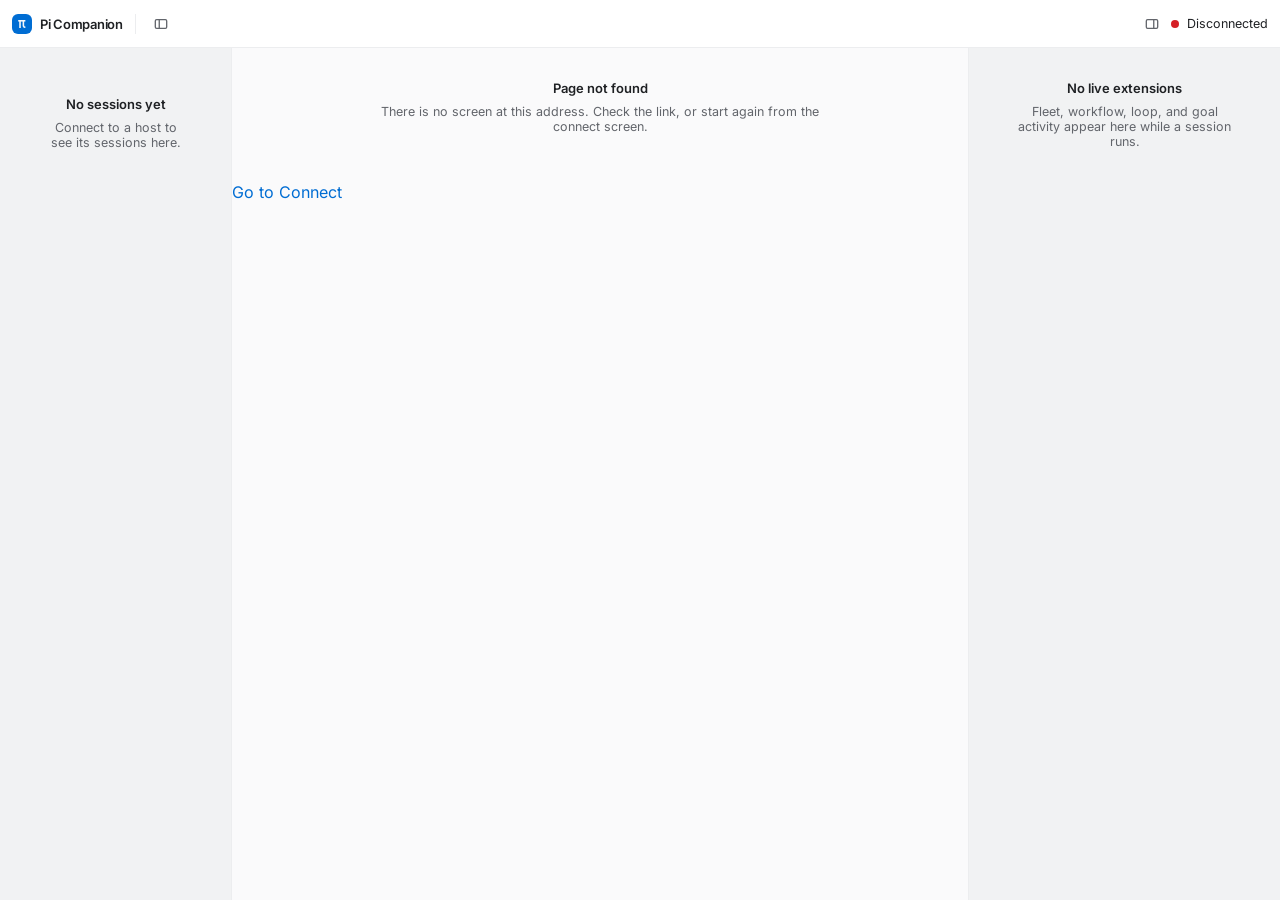
<file: index.html>
<!doctype html>
<html lang="en">
  <head>
    <meta charset="UTF-8" />
    <meta name="viewport" content="width=device-width, initial-scale=1.0" />
    <title>Pi Companion</title>
    <script type="module" crossorigin src="/assets/index-s0FE5UUw.js"></script>
    <link rel="modulepreload" crossorigin href="/assets/rolldown-runtime-Dd_uD5pT.js">
    <link rel="modulepreload" crossorigin href="/assets/Toggle-Chc131WR.js">
    <link rel="modulepreload" crossorigin href="/assets/useRouter-C9uLYux1.js">
    <link rel="modulepreload" crossorigin href="/assets/link-k5VGV_jb.js">
    <link rel="modulepreload" crossorigin href="/assets/useNavigate-BYvP6KyE.js">
    <link rel="modulepreload" crossorigin href="/assets/primitives-BQGjapNH.js">
    <link rel="modulepreload" crossorigin href="/assets/preload-helper-_C1qNjTh.js">
    <link rel="modulepreload" crossorigin href="/assets/daemon-client-context-CRbpT9mr.js">
    <link rel="stylesheet" crossorigin href="/assets/Toggle-DBsfUzKb.css">
    <link rel="stylesheet" crossorigin href="/assets/index-C6WzU5ML.css">
  </head>
  <body>
    <div id="root"></div>
  </body>
</html>
</file>
<file: assets/Toggle-DBsfUzKb.css>
.pc-button:active:not(:disabled),.pc-icon-button:active:not(:disabled),.pc-chip--removable:active,.pc-toggle:active:not(:disabled),.pc-popover__trigger:active,.pc-banner__action:active{transform:scale(.96)}.pc-button{justify-content:center;align-items:center;gap:var(--spacing-2);height:1.75rem;padding:0 var(--spacing-3);border-radius:var(--radius-control);box-shadow:var(--shadow-btn);font-family:var(--font-family-sans);font-size:var(--font-size-base);font-weight:var(--font-weight-medium);line-height:var(--line-height-normal);cursor:pointer;transition:background-color var(--motion-duration-fast) var(--motion-easing-standard), box-shadow var(--motion-duration-fast) var(--motion-easing-standard), color var(--motion-duration-fast) var(--motion-easing-standard), transform var(--motion-duration-fast) var(--motion-easing-standard);border:none;display:inline-flex}.pc-button:focus-visible,.pc-icon-button:focus-visible,.pc-link:focus-visible,.pc-chip--removable:focus-visible,.pc-toggle:focus-visible,.pc-field__input:focus-visible,.pc-field__select:focus-visible,.pc-field__textarea:focus-visible,.pc-record-list__row-link:focus-visible,.pc-popover__trigger:focus-visible,.pc-toast:focus-visible{outline:2px solid var(--color-accent);outline-offset:2px}.pc-button--primary{background-color:var(--color-accent);color:var(--color-accent-contrast)}.pc-button--primary:hover:not(:disabled){background-color:var(--color-accent-ink)}.pc-button--secondary{background-color:var(--color-surface);color:var(--color-ink)}.pc-button--secondary:hover:not(:disabled){background-color:var(--color-hover)}.pc-button--danger{background-color:var(--status-danger-background);color:var(--status-danger-foreground);box-shadow:0 0 0 1px var(--status-danger-border)}.pc-button--danger:hover:not(:disabled){background-color:var(--status-danger-background);box-shadow:0 0 0 1px var(--status-danger-foreground)}.pc-button:disabled{cursor:not-allowed;opacity:.6}.pc-icon-button{border-radius:var(--radius-control);width:1.75rem;height:1.75rem;color:var(--color-ink-2);cursor:pointer;transition:background-color var(--motion-duration-fast) var(--motion-easing-standard), color var(--motion-duration-fast) var(--motion-easing-standard), transform var(--motion-duration-fast) var(--motion-easing-standard);background:0 0;border:none;justify-content:center;align-items:center;display:inline-flex}.pc-icon-button:hover:not(:disabled){background-color:var(--color-hover);color:var(--color-ink)}.pc-icon-button:disabled{cursor:not-allowed;opacity:.5}.pc-icon-button__glyph{width:.875rem;height:.875rem}.pc-link{color:var(--color-accent);font-family:var(--font-family-sans);transition:background-size var(--motion-duration-base) var(--motion-easing-link);background-image:linear-gradient(currentColor,currentColor);background-position:0 100%;background-repeat:no-repeat;background-size:0% 1px;text-decoration:none}.pc-link:hover,.pc-link:focus-visible{color:var(--color-accent-ink);background-size:100% 1px}.pc-field{gap:var(--spacing-1);flex-direction:column;max-width:28rem;display:flex}.pc-field__label{font-size:var(--font-size-sm);font-weight:var(--font-weight-medium);color:var(--color-ink)}.pc-field__required{color:var(--status-danger-foreground)}.pc-field__input,.pc-field__select,.pc-field__textarea{font-family:var(--font-family-sans);font-size:var(--font-size-base);color:var(--color-ink);background-color:var(--color-field);border-radius:var(--radius-control);box-shadow:var(--shadow-hairline), var(--shadow-inset-field);padding:var(--spacing-2) var(--spacing-3);transition:box-shadow var(--motion-duration-fast) var(--motion-easing-standard);border:none}.pc-field__textarea{resize:vertical;min-height:6rem}.pc-field__input:focus-visible,.pc-field__select:focus-visible,.pc-field__textarea:focus-visible{box-shadow:0 0 0 1px var(--color-accent), var(--shadow-inset-field)}.pc-field--error .pc-field__input,.pc-field--error .pc-field__select,.pc-field--error .pc-field__textarea{box-shadow:0 0 0 1px var(--status-danger-border), var(--shadow-inset-field)}.pc-field__error{align-items:center;gap:var(--spacing-1);font-size:var(--font-size-xs);color:var(--status-danger-foreground);display:flex}.pc-toggle-row{align-items:center;gap:var(--spacing-3);display:flex}.pc-toggle{border-radius:var(--radius-full);background-color:var(--color-field);width:2.25rem;height:1.375rem;box-shadow:var(--shadow-hairline);cursor:pointer;transition:background-color var(--motion-duration-fast) var(--motion-easing-standard), transform var(--motion-duration-fast) var(--motion-easing-standard);border:none;flex:none;position:relative}.pc-toggle[aria-checked=true]{background-color:var(--color-accent-tint);box-shadow:0 0 0 1px var(--color-accent)}.pc-toggle:disabled{cursor:not-allowed;opacity:.5}.pc-toggle__knob{border-radius:var(--radius-full);background-color:var(--color-surface);width:1.125rem;height:1.125rem;box-shadow:var(--shadow-btn);transition:transform var(--motion-duration-fast) var(--motion-easing-standard);position:absolute;top:.125rem;left:.125rem}.pc-toggle[aria-checked=true] .pc-toggle__knob{transform:translate(.875rem)}.pc-toggle-row__label{font-size:var(--font-size-base);color:var(--color-ink)}.pc-card{background-color:var(--color-surface);border-radius:var(--radius-card);box-shadow:var(--shadow-card);padding:var(--spacing-4)}.pc-section{gap:var(--spacing-2);flex-direction:column;display:flex}.pc-section__title{font-size:var(--font-size-lg);font-weight:var(--font-weight-semibold);color:var(--color-ink);padding-bottom:var(--spacing-2);border-bottom:1px dashed var(--color-line);margin:0}.pc-divider{border:none;border-top:1px dashed var(--color-line);margin:var(--spacing-3) 0}.pc-chip-group{gap:var(--spacing-2);flex-wrap:wrap;display:flex}.pc-chip{align-items:center;gap:var(--spacing-1);height:1.375rem;padding:0 var(--spacing-2);border-radius:var(--radius-chip);font-size:var(--font-size-xs);font-weight:var(--font-weight-medium);border:none;display:inline-flex}.pc-chip--success{color:var(--status-success-foreground);background-color:var(--status-success-background);box-shadow:0 0 0 1px var(--status-success-border)}.pc-chip--warning{color:var(--status-warning-foreground);background-color:var(--status-warning-background);box-shadow:0 0 0 1px var(--status-warning-border)}.pc-chip--danger{color:var(--status-danger-foreground);background-color:var(--status-danger-background);box-shadow:0 0 0 1px var(--status-danger-border)}.pc-chip--info{color:var(--status-info-foreground);background-color:var(--status-info-background);box-shadow:0 0 0 1px var(--status-info-border)}.pc-chip--neutral{color:var(--status-neutral-foreground);background-color:var(--status-neutral-background);box-shadow:0 0 0 1px var(--status-neutral-border)}.pc-chip--removable{cursor:pointer;font:inherit;transition:transform var(--motion-duration-fast) var(--motion-easing-standard)}.pc-chip__remove{margin-left:var(--spacing-1)}.pc-status{align-items:center;gap:var(--spacing-2);font-size:var(--font-size-base);color:var(--color-ink);display:inline-flex}.pc-status__dot{border-radius:var(--radius-full);flex:none;width:.5rem;height:.5rem}.pc-status--success .pc-status__dot{background-color:var(--status-success-icon)}.pc-status--warning .pc-status__dot{background-color:var(--status-warning-icon)}.pc-status--danger .pc-status__dot{background-color:var(--status-danger-icon)}.pc-status--info .pc-status__dot{background-color:var(--status-info-icon)}.pc-status--neutral .pc-status__dot{background-color:var(--status-neutral-icon)}.pc-status__label{color:var(--color-ink-2)}.pc-status__text{font-weight:var(--font-weight-medium)}.pc-progress{gap:var(--spacing-1);flex-direction:column;max-width:24rem;display:flex}.pc-progress__label-row{font-size:var(--font-size-xs);color:var(--color-ink-2);justify-content:space-between;display:flex}.pc-progress__label-row>span:last-child{font-family:var(--font-family-mono);font-variant-numeric:tabular-nums}.pc-progress__track{border-radius:var(--radius-full);background-color:var(--color-field);height:.375rem;overflow:hidden}.pc-progress__fill{background-color:var(--color-accent);border-radius:var(--radius-full);height:100%;transition:width var(--motion-duration-base) var(--motion-easing-standard)}.pc-progress--indeterminate .pc-progress__fill{width:40%;animation:pc-progress-indeterminate var(--motion-duration-slower) linear infinite}@keyframes pc-progress-indeterminate{0%{transform:translate(-100%)}to{transform:translate(250%)}}@media (prefers-reduced-motion:reduce){.pc-progress--indeterminate .pc-progress__fill{opacity:.6;width:100%;animation:none}}.pc-search-field{align-items:center;gap:var(--spacing-2);border-radius:var(--radius-control);box-shadow:var(--shadow-hairline);padding:0 var(--spacing-3);background-color:var(--color-field);max-width:24rem;height:1.75rem;transition:box-shadow var(--motion-duration-fast) var(--motion-easing-standard);display:flex}.pc-search-field__input{font-size:var(--font-size-base);color:var(--color-ink);font-family:var(--font-family-sans);background:0 0;border:none;outline:none;flex:1}.pc-search-field:focus-within{box-shadow:0 0 0 1px var(--color-accent)}.pc-record-list{border-radius:var(--radius-card);box-shadow:var(--shadow-hairline);flex-direction:column;display:flex;overflow:hidden}.pc-record-list__row{gap:var(--spacing-3);padding:var(--spacing-3) var(--spacing-4);border-bottom:1px dashed var(--color-line);align-items:center;display:grid}.pc-record-list__row:last-child{border-bottom:none}.pc-record-list__row--header{background-color:var(--color-inset);font-size:var(--font-size-xs);font-weight:var(--font-weight-semibold);color:var(--color-ink-2);text-transform:uppercase;letter-spacing:var(--letter-spacing-wide);border-bottom:1px solid var(--color-line-strong)}.pc-record-list__cell{font-size:var(--font-size-base);color:var(--color-ink);text-overflow:ellipsis;white-space:nowrap;min-width:0;overflow:hidden}.pc-code-block{padding:var(--spacing-3);background-color:var(--code-code-background);color:var(--code-code-foreground);border-radius:var(--radius-control);box-shadow:var(--shadow-hairline);font-family:var(--font-family-mono);font-size:var(--font-size-sm);line-height:var(--line-height-relaxed);font-variant-numeric:tabular-nums;margin:0;overflow-x:auto}.pc-code-block__language{font-family:var(--font-family-sans);font-size:var(--font-size-xs);color:var(--color-ink-3);margin-bottom:var(--spacing-1);display:block}.pc-placeholder-state{text-align:center;align-items:center;gap:var(--spacing-2);padding:var(--spacing-8);color:var(--color-ink-2);flex-direction:column;display:flex}.pc-placeholder-state__title{font-size:var(--font-size-lg);font-weight:var(--font-weight-semibold);color:var(--color-ink);margin:0}.pc-placeholder-state__description{font-size:var(--font-size-base);max-width:28rem;margin:0}.pc-placeholder-state--error .pc-placeholder-state__title{color:var(--status-danger-foreground)}.pc-placeholder-state[role=status] .pc-placeholder-state__title{background-image:linear-gradient(90deg, var(--color-ink-3) 35%, var(--color-ink) 50%, var(--color-ink-3) 65%);color:#0000;animation:pc-shimmer calc(var(--motion-duration-slower) * 3.5) linear infinite;background-size:200% 100%;-webkit-background-clip:text;background-clip:text}@keyframes pc-shimmer{0%{background-position:200% 0}to{background-position:-200% 0}}@media (prefers-reduced-motion:reduce){.pc-placeholder-state[role=status] .pc-placeholder-state__title{-webkit-text-fill-color:currentColor;color:var(--color-ink);background:0 0;animation:none}}.pc-placeholder-state__spinner{border-radius:var(--radius-full);border:2px solid var(--color-line);border-top-color:var(--color-accent);width:1.5rem;height:1.5rem;animation:pc-spin var(--motion-duration-slower) linear infinite}@media (prefers-reduced-motion:reduce){.pc-placeholder-state__spinner{animation-duration:1.5s}}@keyframes pc-spin{to{transform:rotate(360deg)}}.pc-overlay-scrim{background-color:var(--color-overlay-scrim);z-index:40;display:flex;position:fixed;inset:0}.pc-overlay-scrim--dialog{padding:var(--spacing-4);justify-content:center;align-items:center}.pc-overlay-scrim--sheet{justify-content:center;align-items:flex-end}.pc-dialog,.pc-sheet{background-color:var(--color-canvas);box-shadow:var(--shadow-overlay);padding:var(--spacing-5);width:100%;max-width:28rem}.pc-dialog{border-radius:var(--radius-window)}.pc-sheet{border-radius:var(--radius-window) var(--radius-window) 0 0}.pc-dialog__title,.pc-sheet__title{font-size:var(--font-size-lg);font-weight:var(--font-weight-semibold);margin:0 0 var(--spacing-2);color:var(--color-ink)}.pc-dialog__description,.pc-sheet__description{font-size:var(--font-size-base);color:var(--color-ink-2);margin:0 0 var(--spacing-4);padding-bottom:var(--spacing-3);border-bottom:1px dashed var(--color-line)}.pc-dialog__actions{justify-content:flex-end;gap:var(--spacing-2);display:flex}.pc-popover{display:inline-block;position:relative}.pc-popover__trigger{border-radius:var(--radius-control);box-shadow:var(--shadow-hairline);background-color:var(--color-surface);color:var(--color-ink);height:1.75rem;padding:0 var(--spacing-3);font-size:var(--font-size-base);cursor:pointer;transition:transform var(--motion-duration-fast) var(--motion-easing-standard);border:none}.pc-popover__content{top:calc(100% + var(--spacing-2));z-index:30;background-color:var(--color-canvas);border-radius:var(--radius-card);min-width:14rem;box-shadow:var(--shadow-overlay);padding:var(--spacing-3);font-size:var(--font-size-base);color:var(--color-ink);position:absolute;left:0}.pc-toast-region{bottom:var(--spacing-4);right:var(--spacing-4);gap:var(--spacing-2);z-index:50;flex-direction:column;display:flex;position:fixed}.pc-toast{align-items:center;gap:var(--spacing-2);padding:var(--spacing-3) var(--spacing-4);border-radius:var(--radius-control);box-shadow:var(--shadow-overlay);font-size:var(--font-size-base);max-width:24rem;display:flex}.pc-toast--success{color:var(--status-success-foreground);background-color:var(--status-success-background)}.pc-toast--warning{color:var(--status-warning-foreground);background-color:var(--status-warning-background)}.pc-toast--danger{color:var(--status-danger-foreground);background-color:var(--status-danger-background)}.pc-toast--info{color:var(--status-info-foreground);background-color:var(--status-info-background)}.pc-toast--neutral{color:var(--status-neutral-foreground);background-color:var(--status-neutral-background)}.pc-toast__icon{flex:none}.pc-banner{justify-content:space-between;align-items:center;gap:var(--spacing-3);padding:var(--spacing-3) var(--spacing-4);border-radius:var(--radius-control);box-shadow:var(--shadow-hairline);font-size:var(--font-size-base);display:flex}.pc-banner--success{color:var(--status-success-foreground);background-color:var(--status-success-background)}.pc-banner--warning{color:var(--status-warning-foreground);background-color:var(--status-warning-background)}.pc-banner--danger{color:var(--status-danger-foreground);background-color:var(--status-danger-background)}.pc-banner--info{color:var(--status-info-foreground);background-color:var(--status-info-background)}.pc-banner--neutral{color:var(--status-neutral-foreground);background-color:var(--status-neutral-background)}.pc-banner__message{flex:1}.pc-banner__action{color:inherit;font:inherit;cursor:pointer;transition:transform var(--motion-duration-fast) var(--motion-easing-standard);background:0 0;border:none;flex:none;padding:0;text-decoration:underline}.pc-visually-hidden{clip:rect(0, 0, 0, 0);white-space:nowrap;border:0;width:1px;height:1px;margin:-1px;padding:0;position:absolute;overflow:hidden}
</file>
<file: assets/index-C6WzU5ML.css>
.context-meter__group{gap:var(--spacing-2);flex-direction:column;display:flex}.context-meter__group+.context-meter__group{margin-top:var(--spacing-3);padding-top:var(--spacing-3);border-top:1px dashed var(--color-line)}.context-meter__group-title{font-size:var(--font-size-sm);font-weight:var(--font-weight-medium);color:var(--color-ink-2);margin:0}.context-meter__readout{font-size:var(--font-size-xs);color:var(--color-ink-2);margin:0}.context-meter__value{font-family:var(--font-family-mono);font-variant-numeric:tabular-nums;color:var(--color-ink)}.pc-dangerous-action-confirm__target{color:var(--color-ink-3);font-size:var(--font-size-xs);margin:0}.pc-extension-element{position:relative}.pc-extension-diagnostic{gap:var(--spacing-2);padding:var(--spacing-2) 0;border-top:1px dashed var(--color-line);flex-direction:column;display:flex}.pc-extension-diagnostic:first-child{border-top:none}.pc-extension-diagnostic__source{color:var(--color-ink-3);font-family:var(--font-family-mono);font-size:var(--font-size-xs);margin:0}.pc-extension-element__rev{margin-top:var(--spacing-1);color:var(--color-ink-3);font-family:var(--font-family-mono);font-size:var(--font-size-xs);font-variant-numeric:tabular-nums;display:inline-block}.pc-pi-status{gap:var(--spacing-1);flex-direction:column;display:flex}.pc-pi-status__detail{color:var(--color-ink-3);font-size:var(--font-size-xs);margin:0}.pc-pi-widget{gap:var(--spacing-2);flex-direction:column;display:flex}.pc-pi-widget__title{color:var(--color-ink);font-size:var(--font-size-base);font-weight:var(--font-weight-semibold);margin:0}.pc-pi-widget__rows{gap:var(--spacing-2);flex-direction:column;margin:0;display:flex}.pc-pi-widget__row{justify-content:space-between;align-items:baseline;gap:var(--spacing-2);padding-top:var(--spacing-1);border-top:1px dashed var(--color-line);display:flex}.pc-pi-widget__row:first-child{border-top:none;padding-top:0}.pc-pi-widget__row-label{color:var(--color-ink-2);font-size:var(--font-size-sm);margin:0}.pc-pi-widget__row-value{align-items:center;gap:var(--spacing-1);color:var(--color-ink);font-size:var(--font-size-sm);text-align:right;margin:0;display:inline-flex}.pc-pi-widget__row-detail{color:var(--color-ink-3);font-size:var(--font-size-xs)}.pc-pi-widget__lines{gap:var(--spacing-1);padding-left:var(--spacing-4);color:var(--color-ink);font-size:var(--font-size-sm);flex-direction:column;margin:0;display:flex}.pc-pi-widget__text{color:var(--color-ink);font-size:var(--font-size-sm);margin:0}.pc-pi-widget__empty{color:var(--color-ink-3);font-size:var(--font-size-sm);margin:0}.pc-pi-elapsed{color:var(--color-ink-3);font-size:var(--font-size-xs);font-family:var(--font-family-mono);font-variant-numeric:tabular-nums;margin:0}.pc-pi-progress{gap:var(--spacing-1);flex-direction:column;display:flex}.pc-pi-progress__fraction{color:var(--color-ink-2);font-size:var(--font-size-xs);margin:0}.pc-pi-progress__fraction-value{font-family:var(--font-family-mono);font-variant-numeric:tabular-nums}.pc-pi-progress__detail{color:var(--color-ink-3);font-size:var(--font-size-xs);margin:0}.pc-pi-log{gap:var(--spacing-1);flex-direction:column;display:flex}.pc-pi-log__title{color:var(--color-ink);font-size:var(--font-size-base);font-weight:var(--font-weight-semibold);margin:0}.pc-pi-log__truncated{color:var(--color-ink-3);font-size:var(--font-size-xs);margin:0}.pc-pi-log__scroll{border-radius:var(--radius-control);max-height:240px;box-shadow:var(--shadow-hairline);overflow-y:auto}.pc-pi-log__scroll .pc-code-block{box-shadow:none;border-radius:0;margin:0}.pc-pi-log__lines{gap:var(--spacing-1);padding:var(--spacing-3);background-color:var(--color-inset);color:var(--color-ink);font-size:var(--font-size-sm);flex-direction:column;margin:0;list-style:none;display:flex}.pc-pi-log__empty{padding:var(--spacing-3);background-color:var(--color-inset);color:var(--color-ink-3);font-size:var(--font-size-sm);margin:0}.pc-pi-markdown{gap:var(--spacing-2);flex-direction:column;display:flex}.pc-pi-markdown__title{color:var(--color-ink);font-size:var(--font-size-base);font-weight:var(--font-weight-semibold);margin:0}.pc-pi-markdown__body{gap:var(--spacing-2);color:var(--color-ink);font-size:var(--font-size-sm);line-height:var(--line-height-relaxed);flex-direction:column;display:flex}.pc-pi-markdown__body>:first-child{margin-top:0}.pc-pi-markdown__heading{color:var(--color-ink);font-weight:var(--font-weight-semibold);margin:0}.pc-pi-markdown__paragraph{margin:0}.pc-pi-markdown__list{padding-left:var(--spacing-4);gap:var(--spacing-1);flex-direction:column;margin:0;display:flex}.pc-pi-markdown__blockquote{padding-left:var(--spacing-3);border-left:1px dashed var(--color-line-strong);color:var(--color-ink-2);gap:var(--spacing-2);flex-direction:column;margin:0;display:flex}.pc-pi-markdown__hr{border:none;border-top:1px dashed var(--color-line);margin:0}.pc-pi-markdown__code{padding:0 var(--spacing-1);border-radius:var(--radius-control);background-color:var(--code-code-background);color:var(--code-code-foreground);font-family:var(--font-family-mono);font-size:var(--font-size-xs)}.pc-pi-composer{gap:var(--spacing-2);flex-direction:column;display:flex}.pc-pi-composer__header{justify-content:space-between;align-items:center;gap:var(--spacing-2);display:flex}.pc-pi-composer__title{color:var(--color-ink);font-size:var(--font-size-base);font-weight:var(--font-weight-semibold);margin:0}.pc-pi-composer__proposed{padding:var(--spacing-2);border-radius:var(--radius-control);background-color:var(--color-inset);color:var(--color-ink);font-size:var(--font-size-sm);white-space:pre-wrap;margin:0}.pc-pi-composer__previous{color:var(--color-ink-3);font-size:var(--font-size-xs)}.pc-pi-composer__previous summary{cursor:pointer;color:var(--color-ink-2)}.pc-pi-composer__previous p{margin:var(--spacing-1) 0 0;white-space:pre-wrap}.pc-pi-roster{gap:var(--spacing-2);flex-direction:column;display:flex}.pc-pi-roster__title{color:var(--color-ink);font-size:var(--font-size-base);font-weight:var(--font-weight-semibold);margin:0}.pc-pi-roster__empty{color:var(--color-ink-3);font-size:var(--font-size-sm);margin:0}.pc-pi-form{gap:var(--spacing-3);flex-direction:column;display:flex}.pc-pi-form__fieldset{gap:var(--spacing-3);border:none;flex-direction:column;margin:0;padding:0;display:flex}.pc-pi-form__title{color:var(--color-ink);font-size:var(--font-size-base);font-weight:var(--font-weight-semibold);padding:0}.pc-pi-form__description{color:var(--color-ink-2);font-size:var(--font-size-sm);margin:0}.pc-pi-form__fields{gap:var(--spacing-3);flex-direction:column;display:flex}.pc-pi-form__toggle-field,.pc-pi-form__select-field{gap:var(--spacing-1);flex-direction:column;display:flex}.pc-pi-form__field-description{color:var(--color-ink-3);font-size:var(--font-size-xs);margin:0}.pc-pi-form__empty{color:var(--color-ink-3);font-size:var(--font-size-sm);margin:0}.pc-pi-form__actions{align-items:center;gap:var(--spacing-2);flex-wrap:wrap;display:flex}.pc-pi-form__action{align-items:center;gap:var(--spacing-2);display:inline-flex}.pc-pi-form__action-state{color:var(--color-ink-3);font-size:var(--font-size-xs)}.pc-pi-diff{gap:var(--spacing-2);flex-direction:column;display:flex}.pc-pi-diff__title{color:var(--color-ink);font-size:var(--font-size-base);font-weight:var(--font-weight-semibold);margin:0}.pc-pi-diff__truncated{color:var(--color-ink-3);font-size:var(--font-size-xs);margin:0}.pc-pi-diff__empty{color:var(--color-ink-3);font-size:var(--font-size-sm);margin:0}.pc-pi-diff__scroll{border-radius:var(--radius-control);max-height:360px;box-shadow:var(--shadow-hairline);overflow-y:auto}.pc-pi-diff__scroll .pc-code-block{box-shadow:none;border-radius:0;margin:0}.pc-pi-diff__line{align-items:flex-start;gap:var(--spacing-2);width:100%;padding:0 var(--spacing-2);display:flex}.pc-pi-diff__marker{min-width:1ch;font-family:var(--font-family-mono);font-variant-numeric:tabular-nums;color:var(--color-ink-3);flex:none}.pc-pi-diff__text{white-space:pre-wrap;word-break:break-word;flex:auto}.pc-pi-diff__line--add{background-color:var(--code-diff-added-background)}.pc-pi-diff__line--add .pc-pi-diff__marker{color:var(--code-diff-added-foreground)}.pc-pi-diff__line--remove{background-color:var(--code-diff-removed-background)}.pc-pi-diff__line--remove .pc-pi-diff__marker{color:var(--code-diff-removed-foreground)}.pc-pi-diff__line--hunk{color:var(--color-ink-3);font-style:italic}.pc-pi-diff__line--meta{color:var(--color-ink-3)}.pc-pi-panel{gap:var(--spacing-2);flex-direction:column;display:flex}.pc-pi-panel__title{color:var(--color-ink);font-size:var(--font-size-base);font-weight:var(--font-weight-semibold);margin:0}.pc-pi-panel__text{color:var(--color-ink-2);font-size:var(--font-size-sm);margin:0}.pc-pi-panel__empty{color:var(--color-ink-3);font-size:var(--font-size-sm);margin:0}.pc-pi-panel__sections{gap:var(--spacing-3);flex-direction:column;display:flex}.pc-pi-panel__section{padding-top:var(--spacing-3);border-top:1px dashed var(--color-line)}.pc-pi-panel__section:first-child{border-top:none;padding-top:0}.pc-pi-panel__section--diagnostic{padding-top:var(--spacing-2)}.pc-pi-element-actions{align-items:center;gap:var(--spacing-2);margin-top:var(--spacing-1);flex-wrap:wrap;display:flex}.pc-pi-element-action{align-items:center;gap:var(--spacing-2);display:inline-flex}.pc-pi-element-action__state{color:var(--color-ink-3);font-size:var(--font-size-xs)}.pc-thinking{border-radius:var(--radius-card);box-shadow:var(--shadow-hairline);background-color:var(--color-surface)}.pc-thinking__trigger{align-items:center;gap:var(--spacing-2);width:100%;padding:var(--spacing-2) var(--spacing-3);cursor:pointer;font-family:var(--font-family-sans);font-size:var(--font-size-base);color:var(--color-ink-2);text-align:left;transition:transform var(--motion-duration-fast) var(--motion-easing-standard);background:0 0;border:none;display:flex}.pc-thinking__trigger:active{transform:scale(.96)}.pc-thinking__chevron{width:.5rem;height:.5rem;transition:transform var(--motion-duration-fast) var(--motion-easing-standard);border-bottom:2px solid;border-right:2px solid;flex:none;transform:rotate(-45deg)}.pc-thinking__chevron--open{transform:rotate(45deg)}@media (prefers-reduced-motion:reduce){.pc-thinking__chevron{transition:none}}.pc-thinking__summary{flex:1;font-style:italic}.pc-thinking__duration{color:var(--color-ink-3);font-size:var(--font-size-xs);font-family:var(--font-family-mono);font-variant-numeric:tabular-nums}.pc-thinking__body{padding:0 var(--spacing-3) var(--spacing-3);color:var(--color-ink-2);font-size:var(--font-size-base);border-top:1px dashed var(--color-line);margin-top:var(--spacing-1);padding-top:var(--spacing-2);max-height:24rem;overflow-y:auto}.pc-thinking__body p{white-space:pre-wrap;font-family:var(--font-family-mono);line-height:var(--line-height-relaxed);margin:0}.pc-thinking__summary--live{background-image:linear-gradient(90deg, var(--color-ink-3) 35%, var(--color-ink) 50%, var(--color-ink-3) 65%);animation:pc-message-shimmer calc(var(--motion-duration-slower) * 3.5) linear infinite;background-size:200% 100%;-webkit-background-clip:text;background-clip:text}@media (prefers-reduced-motion:reduce){.pc-thinking__summary--live{-webkit-text-fill-color:currentColor;background:0 0;animation:none}}.pc-message{gap:var(--spacing-1);flex-direction:column;width:fit-content;max-width:100%;display:flex}.pc-message--user{--pc-message-user-padding-block:11px;--pc-message-user-padding-inline:14px;background-color:var(--color-accent-tint);border-radius:var(--radius-window);padding:var(--pc-message-user-padding-block) var(--pc-message-user-padding-inline);max-width:72ch}.pc-message__text{color:var(--color-ink);font-family:var(--font-family-mono);font-size:var(--font-size-base);line-height:var(--line-height-relaxed);white-space:pre-wrap;max-width:78ch;margin:0}.pc-message__text:has(.pc-message__cursor){background-image:linear-gradient(90deg, var(--color-ink-3) 35%, var(--color-ink) 50%, var(--color-ink-3) 65%);animation:pc-message-shimmer calc(var(--motion-duration-slower) * 3.5) linear infinite;background-size:200% 100%;-webkit-background-clip:text;background-clip:text}@keyframes pc-message-shimmer{0%{background-position:200% 0}to{background-position:-200% 0}}@media (prefers-reduced-motion:reduce){.pc-message__text:has(.pc-message__cursor){-webkit-text-fill-color:currentColor;background:0 0;animation:none}}.pc-message__cursor{background-color:var(--color-accent);vertical-align:text-bottom;width:.5em;height:1em;animation:pc-message-cursor-blink var(--motion-duration-slower) steps(1) infinite;margin-left:.15em;display:inline-block}@keyframes pc-message-cursor-blink{0%,49%{opacity:1}50%,to{opacity:0}}@media (prefers-reduced-motion:reduce){.pc-message__cursor{opacity:.6;animation:none}}.pc-approval{border-radius:var(--radius-card);box-shadow:var(--shadow-hairline);padding:var(--spacing-4);background-color:var(--color-surface);margin:0}.pc-approval--dangerous{box-shadow:0 0 0 1px var(--status-danger-border)}.pc-approval__legend{font-size:var(--font-size-base);font-weight:var(--font-weight-semibold);color:var(--color-ink);padding:0 var(--spacing-1)}.pc-approval__detail{font-family:var(--font-family-mono);font-size:var(--font-size-base);color:var(--color-ink-2);margin:var(--spacing-2) 0;padding-bottom:var(--spacing-2);border-bottom:1px dashed var(--color-line)}.pc-approval__warning{font-size:var(--font-size-xs);color:var(--status-danger-foreground);margin:0 0 var(--spacing-3)}.pc-approval__actions{justify-content:flex-end;gap:var(--spacing-2);display:flex}.pc-tool-chips{gap:var(--spacing-2);flex-wrap:wrap;margin:0;padding:0;list-style:none;display:flex}.pc-tool-chip{align-items:baseline;gap:var(--spacing-1);padding:var(--spacing-1) var(--spacing-2);border-radius:var(--radius-chip);font-size:var(--font-size-xs);border:none;display:inline-flex}.pc-tool-chip--success{color:var(--status-success-foreground);background-color:var(--status-success-background);box-shadow:0 0 0 1px var(--status-success-border)}.pc-tool-chip--warning{color:var(--status-warning-foreground);background-color:var(--status-warning-background);box-shadow:0 0 0 1px var(--status-warning-border)}.pc-tool-chip--danger{color:var(--status-danger-foreground);background-color:var(--status-danger-background);box-shadow:0 0 0 1px var(--status-danger-border)}.pc-tool-chip--info{color:var(--status-info-foreground);background-color:var(--status-info-background);box-shadow:0 0 0 1px var(--status-info-border)}.pc-tool-chip--neutral{color:var(--status-neutral-foreground);background-color:var(--status-neutral-background);box-shadow:0 0 0 1px var(--status-neutral-border)}.pc-tool-chip__label{font-weight:var(--font-weight-medium)}.pc-tool-chip__status{color:inherit;opacity:.85}.pc-task-rows{gap:var(--spacing-1);flex-direction:column;margin:0;padding:0;list-style:none;display:flex}.pc-task-row{gap:var(--spacing-1);padding:var(--spacing-2) var(--spacing-3);border-radius:var(--radius-control);box-shadow:var(--shadow-hairline);background-color:var(--color-surface);flex-direction:column;display:flex}.pc-task-row__main{align-items:center;gap:var(--spacing-2);display:flex}.pc-task-row__marker{border-radius:var(--radius-full);border:2px solid var(--color-line-strong);flex:none;width:.625rem;height:.625rem}.pc-task-row--done .pc-task-row__marker{background-color:var(--status-success-icon);border-color:var(--status-success-icon)}.pc-task-row--in-progress .pc-task-row__marker{background-color:var(--status-info-icon);border-color:var(--status-info-icon)}.pc-task-row--blocked .pc-task-row__marker{background-color:var(--status-warning-icon);border-color:var(--status-warning-icon)}.pc-task-row--failed .pc-task-row__marker{background-color:var(--status-danger-icon);border-color:var(--status-danger-icon)}.pc-task-row__title{font-size:var(--font-size-base);color:var(--color-ink);flex:1}.pc-task-row--done .pc-task-row__title{color:var(--color-ink-2);text-decoration:line-through}.pc-task-row__status{font-size:var(--font-size-xs);color:var(--color-ink-3)}.pc-task-row__detail{padding-left:calc(.625rem + var(--spacing-2));font-size:var(--font-size-xs);color:var(--color-ink-3);margin:0}.pc-task-row__progress{padding-left:calc(.625rem + var(--spacing-2))}.pc-task-row__actions{align-items:center;gap:var(--spacing-2);padding-left:calc(.625rem + var(--spacing-2));flex-wrap:wrap;display:flex}.pc-task-row__action{align-items:center;gap:var(--spacing-2);display:inline-flex}.pc-task-row__action-state{color:var(--color-ink-3);font-size:var(--font-size-xs)}.pc-prompt-bar{gap:var(--spacing-2);flex-direction:column;width:100%;max-width:53.5rem;display:flex}.pc-prompt-bar__row{--pc-prompt-padding-start:10px;--pc-prompt-control-size:30px;align-items:end;gap:var(--spacing-2);padding:var(--spacing-2) var(--spacing-2) var(--spacing-2) var(--pc-prompt-padding-start);background-color:var(--color-surface);border-radius:var(--radius-window);box-shadow:var(--shadow-raised);grid-template-columns:auto auto minmax(0,1fr) auto;display:grid}.pc-prompt-bar__input{--pc-prompt-textarea-padding:6px 0;resize:vertical;min-height:3rem;padding:var(--pc-prompt-textarea-padding);font-family:var(--font-family-mono);font-size:var(--font-size-base);line-height:var(--line-height-relaxed);color:var(--color-ink);background:0 0;border:none;outline:none}.pc-prompt-bar__input::placeholder{color:var(--color-ink-3)}.pc-prompt-bar__input:focus-visible{outline:2px solid var(--color-accent);outline-offset:2px}.pc-prompt-bar__attach,.pc-prompt-bar__send{width:var(--pc-prompt-control-size);height:var(--pc-prompt-control-size);border-radius:var(--radius-control);cursor:pointer;border:0;flex:none;place-items:center;display:grid}.pc-prompt-bar__attach{color:var(--color-ink-2);background:0 0;order:-1}.pc-prompt-bar__attach:hover{background-color:var(--color-hover);color:var(--color-ink)}.pc-prompt-bar__attach svg{width:16px;height:16px}.pc-prompt-bar__send{background-color:var(--color-accent);color:var(--color-accent-contrast)}.pc-prompt-bar__send:hover:not(:disabled){filter:brightness(1.06)}.pc-prompt-bar__send:disabled{opacity:.45;cursor:not-allowed}.pc-prompt-bar__send svg{width:15px;height:15px}.pc-prompt-bar__attach:focus-visible,.pc-prompt-bar__send:focus-visible{outline:2px solid var(--color-accent);outline-offset:2px}.pc-prompt-bar__foot{align-items:center;gap:var(--spacing-2);padding:0 var(--spacing-1);font-family:var(--font-family-mono);font-size:var(--font-size-xs);color:var(--color-ink-3);display:flex}.pc-prompt-bar__foot-state{text-overflow:ellipsis;white-space:nowrap;min-width:0;overflow:hidden}.pc-prompt-bar__foot-grow{flex:1}.pc-prompt-bar__queued{font-size:var(--font-size-xs);color:var(--color-ink-3);font-family:var(--font-family-mono);font-variant-numeric:tabular-nums;flex:none}.pc-prompt-bar__keys{flex:none}.pc-diff-summary{align-items:center;gap:var(--spacing-2);font-family:var(--font-family-mono);font-size:var(--font-size-xs);display:inline-flex}.pc-diff-summary__path{color:var(--color-ink)}.pc-diff-summary__stat{font-variant-numeric:tabular-nums}.pc-diff-summary__stat--added{color:var(--code-diff-added-foreground)}.pc-diff-summary__stat--removed{color:var(--code-diff-removed-foreground)}.pc-diff-summary__stat--modified{color:var(--code-diff-modified-foreground)}.pc-command-search{max-width:24rem;position:relative}.pc-command-search__input{width:100%;height:1.75rem;padding:0 var(--spacing-3);border-radius:var(--radius-control);box-shadow:var(--shadow-hairline);background-color:var(--color-field);color:var(--color-ink);font-family:var(--font-family-sans);font-size:var(--font-size-base);transition:box-shadow var(--motion-duration-fast) var(--motion-easing-standard);border:none}.pc-command-search__input:focus-visible{outline:2px solid var(--color-accent);outline-offset:2px}.pc-command-search__list{top:calc(100% + var(--spacing-1));z-index:30;padding:var(--spacing-1);background-color:var(--color-canvas);border-radius:var(--radius-card);box-shadow:var(--shadow-overlay);max-height:16rem;margin:0;list-style:none;position:absolute;left:0;right:0;overflow-y:auto}.pc-command-search__option{justify-content:space-between;gap:var(--spacing-2);padding:var(--spacing-2) var(--spacing-2);border-radius:var(--radius-chip);font-size:var(--font-size-base);cursor:pointer;transition:background-color var(--motion-duration-fast) var(--motion-easing-standard);display:flex}.pc-command-search__option--active{background-color:var(--color-accent-tint)}.pc-command-search__option-label{font-family:var(--font-family-mono);color:var(--color-ink)}.pc-command-search__option-hint{color:var(--color-ink-3)}.pc-command-search__empty{padding:var(--spacing-2);font-size:var(--font-size-base);color:var(--color-ink-3)}.pc-workflow-steps{gap:var(--spacing-2);flex-direction:column;margin:0;padding:0;list-style:none;display:flex}.pc-workflow-step{align-items:center;gap:var(--spacing-2);display:flex}.pc-workflow-step__marker{border-radius:var(--radius-full);border:2px solid var(--color-line-strong);flex:none;width:.75rem;height:.75rem}.pc-workflow-step--complete .pc-workflow-step__marker{background-color:var(--status-success-icon);border-color:var(--status-success-icon)}.pc-workflow-step--active .pc-workflow-step__marker{border-color:var(--color-accent)}.pc-workflow-step--error .pc-workflow-step__marker{background-color:var(--status-danger-icon);border-color:var(--status-danger-icon)}.pc-workflow-step__label{font-size:var(--font-size-base);color:var(--color-ink);flex:1}.pc-workflow-step--upcoming .pc-workflow-step__label{color:var(--color-ink-3)}.pc-workflow-step__status{font-size:var(--font-size-xs);color:var(--color-ink-3)}.pc-code-listing{border-radius:var(--radius-control);box-shadow:var(--shadow-hairline);overflow:hidden}.pc-code-listing__header{padding:var(--spacing-2) var(--spacing-3);background-color:var(--color-inset);border-bottom:1px dashed var(--color-line);font-family:var(--font-family-sans);font-size:var(--font-size-xs);color:var(--color-ink-2);justify-content:space-between;display:flex}.pc-code-listing__path{font-family:var(--font-family-mono)}.pc-code-listing__body{padding:var(--spacing-2) 0;background-color:var(--code-code-background);color:var(--code-code-foreground);font-family:var(--font-family-mono);font-size:var(--font-size-sm);line-height:var(--line-height-relaxed);font-variant-numeric:tabular-nums;margin:0;overflow-x:auto}.pc-code-listing__line{padding:0 var(--spacing-3);border-left:2px solid #0000;display:block}.pc-code-listing__line--highlighted{border-left-color:var(--color-accent);background-color:var(--color-accent-tint)}.pc-code-listing__line-number{width:2rem;color:var(--color-ink-3);-webkit-user-select:none;user-select:none;display:inline-block}.pc-selection-actions{align-items:center;gap:var(--spacing-3);padding:var(--spacing-2) var(--spacing-3);border-radius:var(--radius-control);background-color:var(--color-canvas);box-shadow:var(--shadow-overlay);width:fit-content;display:flex}.pc-selection-actions__summary{font-size:var(--font-size-xs);color:var(--color-ink-2)}.pc-selection-actions__buttons{gap:var(--spacing-1);display:flex}.pi-extension-rail{gap:var(--spacing-3);flex-direction:column;display:flex}.pi-extension-rail__card{gap:var(--spacing-2);background:var(--color-surface);border-radius:var(--radius-card);box-shadow:var(--shadow-card);padding:var(--spacing-3);flex-direction:column;display:flex}.pi-extension-rail__card-header{align-items:center;gap:var(--spacing-2);display:flex}.pi-extension-rail__card-title{font-size:var(--font-size-md);font-weight:var(--font-weight-semibold);color:var(--color-ink);margin:0}.pi-extension-rail__card-count{font-family:var(--font-family-mono);font-size:var(--font-size-xs);color:var(--color-ink-3);font-variant-numeric:tabular-nums;margin-left:auto}.pi-extension-rail__empty-description{font-size:var(--font-size-base);color:var(--color-ink-2);margin:0}.pi-extension-rail__agent+.pi-extension-rail__agent{margin-top:var(--spacing-2);padding-top:var(--spacing-2);border-top:1px solid var(--color-line-soft)}.pi-extension-rail__agent-row{align-items:center;gap:var(--spacing-2);font-size:var(--font-size-md);font-weight:var(--font-weight-medium);color:var(--color-ink);display:flex}.pi-extension-rail__agent-name{text-overflow:ellipsis;white-space:nowrap;overflow:hidden}.pi-extension-rail__glyph{font-family:var(--font-family-mono);text-align:center;flex:none;width:12px}.pi-extension-rail__glyph--pending{color:var(--color-ink-3)}.pi-extension-rail__glyph--running{color:var(--color-accent)}.pi-extension-rail__glyph--done{color:var(--color-green)}.pi-extension-rail__glyph--blocked{color:var(--color-orange)}.pi-extension-rail__elapsed{font-family:var(--font-family-mono);font-size:var(--font-size-sm);color:var(--color-ink-3);font-variant-numeric:tabular-nums;margin-left:auto}.pi-extension-rail__agent-detail{font-family:var(--font-family-mono);font-size:var(--font-size-xs);color:var(--color-ink-3);margin:var(--spacing-1) 0 var(--spacing-2) 19px;text-overflow:ellipsis;white-space:nowrap;overflow:hidden}.pi-extension-rail__track{border-radius:var(--radius-full);background:var(--color-field);height:3px;margin-left:19px;overflow:hidden}.pi-extension-rail__track i{background:var(--color-accent);border-radius:var(--radius-full);height:100%;display:block}.pi-extension-rail__track--done i{background:var(--color-green)}.pi-extension-rail__track--wait i{background:var(--color-line-strong)}.pi-extension-rail__flow{flex-direction:column;gap:0;display:flex}.pi-extension-rail__phase{gap:var(--spacing-2);padding:var(--spacing-1) 0;grid-template-columns:14px 1fr auto;align-items:start;display:grid;position:relative}.pi-extension-rail__phase-glyph{font-family:var(--font-family-mono);font-size:var(--font-size-sm);text-align:center;line-height:16px}.pi-extension-rail__phase-name{font-size:var(--font-size-md);color:var(--color-ink);line-height:16px}.pi-extension-rail__phase--running .pi-extension-rail__phase-name{font-weight:var(--font-weight-semibold)}.pi-extension-rail__phase-detail{font-family:var(--font-family-mono);font-size:var(--font-size-xs);color:var(--color-ink-3);font-variant-numeric:tabular-nums;line-height:16px}.pi-extension-rail__phase:not(:last-child):before{content:"";background:var(--color-line-strong);width:1px;position:absolute;top:22px;bottom:-2px;left:6.5px}.pi-extension-rail__phase--done:before{background:var(--color-green);opacity:.45}.pi-extension-rail__shimmer-row{height:var(--spacing-4);border-radius:var(--radius-control);background:var(--color-field);animation:pi-extension-rail-shimmer 1.2s var(--motion-easing-standard) infinite}.pi-extension-rail__shimmer-row+.pi-extension-rail__shimmer-row{margin-top:var(--spacing-2)}.pi-extension-rail__shimmer-row--title{width:40%;height:var(--spacing-3)}@keyframes pi-extension-rail-shimmer{0%,to{opacity:.5}50%{opacity:1}}.pi-extension-rail__details{border-top:1px dashed var(--color-line);padding-top:var(--spacing-2)}.pi-extension-rail__details summary{cursor:pointer;font-size:var(--font-size-sm);color:var(--color-ink-3);transition:color var(--motion-duration-fast) var(--motion-easing-standard)}.pi-extension-rail__details summary:hover{color:var(--color-ink-2)}.pi-extension-rail__details summary:focus-visible{outline:2px solid var(--color-accent);outline-offset:2px}.pi-extension-rail__details[open] summary{color:var(--color-ink)}.pi-extension-rail__details pre{margin-top:var(--spacing-2)}.pi-extension-status-strip__list{gap:var(--spacing-2);flex-direction:column;margin:0;padding:0;list-style:none;display:flex}.pi-extension-status-strip__item{display:block}.pc-session-list{gap:var(--spacing-4);flex-direction:column;display:flex}.pc-session-list__group+.pc-session-list__group{border-top:1px dashed var(--color-line);padding-top:var(--spacing-4)}.pc-session-rows{gap:var(--spacing-1);flex-direction:column;margin:0;padding:0;list-style:none;display:flex}.pc-session-row{align-items:stretch;gap:var(--spacing-1);display:flex}.pc-session-row__actions{gap:var(--spacing-1);flex-direction:column;display:flex}.pc-session-row-actions{flex:none;align-self:center}.pc-session-row-actions__content{min-width:12rem;left:auto;right:0}.pc-session-row__button{align-items:flex-start;gap:var(--spacing-1);border-radius:var(--radius-control);min-width:0;box-shadow:var(--shadow-hairline);background-color:var(--color-surface);padding:var(--spacing-2) var(--spacing-3);font-family:var(--font-family-sans);text-align:left;cursor:pointer;transition:background-color var(--motion-duration-fast) var(--motion-easing-standard), box-shadow var(--motion-duration-fast) var(--motion-easing-standard);border:none;flex-direction:column;flex:1;display:flex}.pc-session-row__button:hover{background-color:var(--color-surface-raised)}.pc-session-row__button:active{transform:scale(.96)}.pc-session-row__button:focus-visible{outline:2px solid var(--color-accent);outline-offset:2px}.pc-session-row__button[data-selected=true]{box-shadow:0 0 0 1px var(--color-accent), var(--shadow-hairline)}.pc-session-row__title{font-size:var(--font-size-base);font-weight:var(--font-weight-medium);color:var(--color-ink)}.pc-session-row__meta{font-family:var(--font-family-mono);font-variant-numeric:tabular-nums;font-size:var(--font-size-xs);color:var(--color-ink-3)}.pc-sessions-screen__create-trigger{margin-bottom:var(--spacing-3)}.pc-sessions-screen__tree{margin-top:var(--spacing-4)}.pc-session-tree{flex-direction:column;margin:0;padding:0;list-style:none;display:flex}.pc-session-tree__item{align-items:center;gap:var(--spacing-1);border-radius:var(--radius-control);padding:var(--spacing-1) var(--spacing-2);font-family:var(--font-family-sans);color:var(--color-ink);cursor:pointer;transition:background-color var(--motion-duration-fast) var(--motion-easing-standard);display:flex}.pc-session-tree__item:hover{background-color:var(--color-hover)}.pc-session-tree__item:focus-visible{outline:2px solid var(--color-accent);outline-offset:2px}.pc-session-tree__item[aria-selected=true]{background-color:var(--color-accent-tint);box-shadow:0 0 0 1px var(--color-accent)}.pc-session-tree__chevron-btn{width:var(--spacing-4);height:var(--spacing-4);color:var(--color-ink-3);cursor:pointer;background:0 0;border:none;flex:none;justify-content:center;align-items:center;padding:0;display:flex}.pc-session-tree__spacer{width:var(--spacing-4);height:var(--spacing-4);flex:none}.pc-session-tree__chevron{width:.5rem;height:.5rem;transition:transform var(--motion-duration-fast) var(--motion-easing-standard);border-bottom:2px solid;border-right:2px solid;transform:rotate(45deg)}.pc-session-tree__chevron--open{transform:rotate(135deg)}.pc-session-tree__title{white-space:nowrap;text-overflow:ellipsis;min-width:0;font-size:var(--font-size-base);flex:1;overflow:hidden}.pc-session-tree__kind{font-family:var(--font-family-mono);font-size:var(--font-size-xs);letter-spacing:var(--letter-spacing-wide);color:var(--color-ink-3);text-transform:uppercase;flex:none}.pc-session-tree__provenance{font-size:var(--font-size-xs);color:var(--color-ink-3);flex:none}.pc-session-tree__depth-badge{font-family:var(--font-family-mono);font-variant-numeric:tabular-nums;font-size:var(--font-size-xs);color:var(--color-ink-3);flex:none}@media (prefers-reduced-motion:reduce){.pc-session-tree__item,.pc-session-tree__chevron{transition:none}}.pc-session-rail{--pc-session-rail-head-pad-block-end:6px;--pc-session-rail-new-height:24px;--pc-session-rail-new-radius:7px;--pc-session-rail-new-gap:5px;--pc-session-rail-new-pad-inline-start:6px;--pc-session-rail-new-icon-size:13px;--pc-session-rail-search-pad-block-end:10px;--pc-session-rail-search-height:30px;--pc-session-rail-kbd-radius:4px;--pc-session-rail-row-radius:9px;--pc-session-rail-row-pad-block:7px;--pc-session-rail-row-pad-inline:8px;--pc-session-rail-group-label-gap:7px;--pc-session-rail-group-label-pad-block-start:10px;--pc-session-rail-group-label-pad-block-end:5px;--pc-session-rail-group-label-rule-height:1px;--pc-session-rail-glyph-width:14px;--pc-session-rail-glyph-size:12px;--pc-session-rail-glyph-line-height:18px;--pc-session-rail-foot-pad-block:9px;--pc-session-rail-dot-size:6px;flex-direction:column;height:100%;min-height:0;display:flex}.pc-session-rail__head{justify-content:space-between;align-items:center;gap:var(--spacing-2);padding:var(--spacing-3) var(--spacing-3) var(--pc-session-rail-head-pad-block-end);display:flex}.pc-session-rail__eyebrow{font-size:var(--font-size-xs);font-weight:var(--font-weight-semibold);letter-spacing:.09em;text-transform:uppercase;color:var(--color-ink-3)}.pc-session-rail__new{align-items:center;gap:var(--pc-session-rail-new-gap);height:var(--pc-session-rail-new-height);padding:0 var(--spacing-2) 0 var(--pc-session-rail-new-pad-inline-start);border-radius:var(--pc-session-rail-new-radius);background-color:var(--color-surface);box-shadow:var(--shadow-btn);color:var(--color-ink);font-family:var(--font-family-sans);font-size:var(--font-size-md);font-weight:var(--font-weight-medium);cursor:pointer;white-space:nowrap;border:none;display:inline-flex}.pc-session-rail__new svg{width:var(--pc-session-rail-new-icon-size);height:var(--pc-session-rail-new-icon-size)}.pc-session-rail__new:hover{background-color:var(--color-hover)}.pc-session-rail__new:focus-visible{outline:2px solid var(--color-accent);outline-offset:2px}.pc-session-rail__search{padding:var(--spacing-1) var(--spacing-3) var(--pc-session-rail-search-pad-block-end)}.pc-session-rail__search-field{align-items:center;gap:var(--spacing-2);height:var(--pc-session-rail-search-height);padding:0 var(--spacing-2);border-radius:var(--radius-control);background-color:var(--color-field);box-shadow:var(--shadow-inset-field);display:flex}.pc-session-rail__search-input{width:100%;min-width:0;color:var(--color-ink);font-family:var(--font-family-sans);font-size:var(--font-size-base);background-color:#0000;border:none}.pc-session-rail__search-input::placeholder{color:var(--color-ink-3)}.pc-session-rail__search-input:focus-visible{outline:2px solid var(--color-accent);outline-offset:2px}.pc-session-rail__search-kbd{padding:1px var(--spacing-1);border-radius:var(--pc-session-rail-kbd-radius);background-color:var(--color-surface);box-shadow:var(--shadow-hairline);color:var(--color-ink-3);font-family:var(--font-family-mono);font-size:var(--font-size-xs);flex:none}.pc-session-rail__scroll{min-height:0;padding:0 var(--spacing-2) var(--spacing-3)}.pc-session-rail__group-label{align-items:center;gap:var(--pc-session-rail-group-label-gap);padding:var(--pc-session-rail-group-label-pad-block-start) var(--spacing-1) var(--pc-session-rail-group-label-pad-block-end);font-family:var(--font-family-mono);font-size:var(--font-size-xs);font-weight:var(--font-weight-regular);color:var(--color-ink-3);margin:0;display:flex}.pc-session-rail__group-label:after{content:"";height:var(--pc-session-rail-group-label-rule-height);background-color:var(--color-line);flex:1}.pc-session-rail__rows{flex-direction:column;gap:1px;margin:0;padding:0;list-style:none;display:flex}.pc-session-rail__row-item{min-width:0;display:flex}.pc-session-rail__row{grid-template-columns:var(--pc-session-rail-glyph-width) minmax(0, 1fr);gap:var(--spacing-2);width:100%;padding:var(--pc-session-rail-row-pad-block) var(--pc-session-rail-row-pad-inline);border-radius:var(--pc-session-rail-row-radius);color:inherit;font-family:var(--font-family-sans);text-align:left;cursor:pointer;background-color:#0000;border:none;display:grid}.pc-session-rail__row:hover{background-color:var(--color-hover)}.pc-session-rail__row[data-selected=true]{background-color:var(--color-surface);box-shadow:var(--shadow-card)}.pc-session-rail__row:focus-visible{outline:2px solid var(--color-accent);outline-offset:2px}.pc-session-rail__glyph{font-family:var(--font-family-mono);font-size:var(--pc-session-rail-glyph-size);line-height:var(--pc-session-rail-glyph-line-height);text-align:center}.pc-session-rail__glyph--wait{color:var(--color-ink-3)}.pc-session-rail__glyph--now{color:var(--color-accent)}.pc-session-rail__glyph--done{color:var(--color-green)}.pc-session-rail__glyph--hold{color:var(--color-orange)}.pc-session-rail__glyph--err{color:var(--color-red)}.pc-session-rail__row-text{flex-direction:column;min-width:0;display:flex}.pc-session-rail__title{text-overflow:ellipsis;white-space:nowrap;min-width:0;font-size:var(--font-size-base);font-weight:var(--font-weight-medium);line-height:var(--line-height-snug);color:var(--color-ink);overflow:hidden}.pc-session-rail__meta{text-overflow:ellipsis;white-space:nowrap;min-width:0;font-family:var(--font-family-mono);font-variant-numeric:tabular-nums;font-size:var(--font-size-xs);color:var(--color-ink-3);margin-top:3px;overflow:hidden}.pc-session-rail__filter-note{font-size:var(--font-size-xs);color:var(--color-ink-2);margin:0}.pc-session-rail__version{font-variant-numeric:tabular-nums}.pc-session-rail__foot{justify-content:space-between;align-items:center;gap:var(--spacing-2);padding:var(--pc-session-rail-foot-pad-block) var(--spacing-3);border-top:1px solid var(--color-line);font-family:var(--font-family-mono);font-size:var(--font-size-xs);color:var(--color-ink-3);margin-top:auto;display:flex}.pc-session-rail__connection{align-items:center;gap:var(--spacing-1);display:inline-flex}.pc-session-rail__connection-dot{width:var(--pc-session-rail-dot-size);height:var(--pc-session-rail-dot-size);border-radius:var(--radius-full);background-color:var(--color-ink-3);flex:none}.pc-session-rail__connection[data-state=connected] .pc-session-rail__connection-dot{background-color:var(--color-green)}.pc-session-rail__connection[data-state=connecting] .pc-session-rail__connection-dot,.pc-session-rail__connection[data-state=probing] .pc-session-rail__connection-dot,.pc-session-rail__connection[data-state=reconnect-pending] .pc-session-rail__connection-dot{background-color:var(--color-orange)}.pc-session-pill{--pc-session-pill-height:22px;--pc-session-pill-dot-size:6px;--pc-session-pill-gap:6px;--pc-session-pill-pad-x:9px;--pc-session-pill-letter-spacing:.01em;align-items:center;gap:var(--pc-session-pill-gap);height:var(--pc-session-pill-height);padding:0 var(--pc-session-pill-pad-x);border-radius:var(--radius-full);font-size:var(--font-size-sm);font-weight:var(--font-weight-medium);letter-spacing:var(--pc-session-pill-letter-spacing);white-space:nowrap;display:inline-flex}.pc-session-pill__dot{width:var(--pc-session-pill-dot-size);height:var(--pc-session-pill-dot-size);border-radius:var(--radius-full);background-color:currentColor;flex:none}.pc-session-pill--success{background-color:var(--status-success-background);color:var(--status-success-foreground)}.pc-session-pill--warning{background-color:var(--status-warning-background);color:var(--status-warning-foreground)}.pc-session-pill--danger{background-color:var(--status-danger-background);color:var(--status-danger-foreground)}.pc-session-pill--info{background-color:var(--status-info-background);color:var(--status-info-foreground)}.pc-session-pill--neutral{background-color:var(--color-inset);color:var(--color-ink-3);box-shadow:var(--shadow-hairline)}.pc-workspace-crumb{--pc-workspace-crumb-gap:6px;align-items:center;gap:var(--pc-workspace-crumb-gap);min-width:0;font-family:var(--font-family-mono);font-size:var(--font-size-md);color:var(--color-ink-2);display:flex}.pc-workspace-crumb__name,.pc-workspace-crumb__branch{text-overflow:ellipsis;white-space:nowrap;overflow:hidden}.pc-workspace-crumb__name{color:var(--color-ink);font-weight:var(--font-weight-medium)}.pc-workspace-crumb__separator{color:var(--color-ink-3)}.pc-create-session{gap:var(--spacing-3);width:min(420px,100vw - 32px);padding:var(--spacing-4);border-radius:var(--radius-panel,12px);background-color:var(--color-canvas,var(--color-surface));box-shadow:var(--shadow-panel,var(--shadow-card));flex-direction:column;display:flex}.pc-create-session__header{flex-direction:column;gap:2px;display:flex}.pc-create-session__eyebrow{font-size:var(--font-size-xs);font-weight:var(--font-weight-semibold);letter-spacing:.09em;text-transform:uppercase;color:var(--color-ink-3)}.pc-create-session__title{font-size:var(--font-size-lg,15px);font-weight:var(--font-weight-semibold);color:var(--color-ink);margin:0}.pc-create-session__field{gap:var(--spacing-1);flex-direction:column;display:flex}.pc-create-session__label{font-size:var(--font-size-xs);font-weight:var(--font-weight-medium);color:var(--color-ink-2)}.pc-create-session__seg{border-radius:var(--radius-control);background-color:var(--color-field);gap:3px;padding:2px;display:flex}.pc-create-session__seg button{min-height:26px;color:var(--color-ink-2);font-family:var(--font-family-sans);font-size:var(--font-size-xs);font-weight:var(--font-weight-medium);cursor:pointer;background-color:#0000;border:none;border-radius:6px;flex:1;padding:5px 4px}.pc-create-session__seg button[aria-pressed=true]{background-color:var(--color-surface);color:var(--color-ink);box-shadow:var(--shadow-btn)}.pc-create-session__seg button:focus-visible{outline:2px solid var(--color-accent);outline-offset:2px}.pc-create-session__cwd-field .pc-field__input{font-family:var(--font-family-mono);font-size:var(--font-size-sm,12px)}.pc-create-session__prompt-field .pc-field__textarea{min-height:4.5rem}.pc-create-session__chips{gap:var(--spacing-1);flex-wrap:wrap;display:flex}.pc-create-session__chip{background-color:var(--color-inset,var(--color-field));max-width:100%;height:22px;box-shadow:var(--shadow-hairline);color:var(--color-ink-2);font-family:var(--font-family-mono);font-size:var(--font-size-xs);text-overflow:ellipsis;white-space:nowrap;cursor:pointer;border:none;border-radius:6px;align-items:center;gap:5px;padding:0 8px;display:inline-flex;overflow:hidden}.pc-create-session__chip:hover{background-color:var(--color-hover)}.pc-create-session__progress{align-items:center;gap:var(--spacing-2);padding:var(--spacing-2);border-radius:var(--radius-control);background-color:var(--color-field);color:var(--color-ink-2);font-size:var(--font-size-xs);display:flex}.pc-create-session__spinner{border:2px solid var(--color-ink-3);border-top-color:var(--color-accent);border-radius:50%;flex:none;width:12px;height:12px;animation:.7s linear infinite pc-create-session-spin}@keyframes pc-create-session-spin{to{transform:rotate(360deg)}}.pc-create-session__elapsed{font-family:var(--font-family-mono);font-variant-numeric:tabular-nums;color:var(--color-ink-3)}.pc-create-session__footer{justify-content:flex-end;gap:var(--spacing-2);padding-top:var(--spacing-3);border-top:1px solid var(--color-line);display:flex}.pc-create-session__cancel,.pc-create-session__create{height:30px;padding:0 var(--spacing-3);border-radius:var(--radius-control);font-family:var(--font-family-sans);font-size:var(--font-size-sm,12px);font-weight:var(--font-weight-medium);cursor:pointer;border:none}.pc-create-session__cancel{color:var(--color-ink-2);background-color:#0000}.pc-create-session__cancel:hover{background-color:var(--color-hover)}.pc-create-session__create{background-color:var(--color-accent);color:var(--color-accent-contrast,#fff)}.pc-create-session__create:hover{filter:brightness(1.05)}.pc-create-session__create:disabled,.pc-create-session__cancel:disabled{opacity:.6;cursor:default}.pc-discovered-session-rows{border-radius:var(--radius-card);box-shadow:var(--shadow-hairline);flex-direction:column;margin:0;padding:0;list-style:none;display:flex;overflow:hidden}.pc-discovered-session-row{align-items:center;gap:var(--spacing-2);border-bottom:1px dashed var(--color-line);background-color:var(--color-surface);padding:var(--spacing-2) var(--spacing-3);display:flex}.pc-discovered-session-row:hover{background-color:var(--color-hover)}.pc-discovered-session-rows li:last-child .pc-discovered-session-row{border-bottom:none}.pc-discovered-session-row__glyph{width:14px;font-family:var(--font-family-mono);font-size:var(--font-size-sm);text-align:center;color:var(--color-ink-3);flex:none;line-height:1}.pc-discovered-session-row__body{align-items:flex-start;gap:var(--spacing-1);flex-direction:column;flex:auto;min-width:0;display:flex}.pc-discovered-session-row__title{text-overflow:ellipsis;white-space:nowrap;max-width:100%;font-size:var(--font-size-base);font-weight:var(--font-weight-medium);color:var(--color-ink);overflow:hidden}.pc-discovered-session-row__meta{text-overflow:ellipsis;white-space:nowrap;max-width:100%;font-family:var(--font-family-mono);font-variant-numeric:tabular-nums;font-size:var(--font-size-xs);color:var(--color-ink-3);overflow:hidden}.pc-discovered-session-row__preview{max-width:40ch;color:var(--color-ink-2);font-size:var(--font-size-xs);text-overflow:ellipsis;white-space:nowrap;overflow:hidden}.pc-sessions-screen__discover-trigger{margin-bottom:var(--spacing-3);margin-left:var(--spacing-2)}.pc-sessions-screen__header{justify-content:space-between;align-items:center;gap:var(--spacing-2);padding-bottom:var(--spacing-2);display:flex}.pc-sessions-screen__eyebrow{font-size:var(--font-size-xs);font-weight:var(--font-weight-semibold);letter-spacing:.09em;text-transform:uppercase;color:var(--color-ink-3)}.pc-sessions-screen__header-actions{gap:var(--spacing-2);display:flex}.pc-sessions-screen__pill{height:24px;padding:0 var(--spacing-2);background-color:var(--color-surface);box-shadow:var(--shadow-btn);color:var(--color-ink);font-family:var(--font-family-sans);font-size:var(--font-size-xs);font-weight:var(--font-weight-medium);cursor:pointer;white-space:nowrap;border:none;border-radius:7px;align-items:center;display:inline-flex}.pc-sessions-screen__pill:hover{background-color:var(--color-hover)}.pc-sessions-screen__pill:disabled{opacity:.6;cursor:default}.pc-sessions-screen__pill--accent{background-color:var(--color-accent);color:var(--color-accent-contrast,#fff);box-shadow:none}.pc-sessions-screen__tree-card{gap:var(--spacing-2);margin-top:var(--spacing-3);padding:var(--spacing-3);border-radius:var(--radius-control);background-color:var(--color-canvas,var(--color-inset));box-shadow:var(--shadow-hairline);flex-direction:column;display:flex}.pc-session-head{--pc-session-head-title-size:13.5px;--pc-session-head-pad-block:10px;--pc-session-head-chip-gap:6px;align-items:center;gap:var(--spacing-2);padding:var(--pc-session-head-pad-block) var(--spacing-5);border-bottom:1px solid var(--color-line);background-color:var(--color-page);display:flex}.pc-session-head__main{flex-direction:column;min-width:0;display:flex}.pc-session-head__title{text-overflow:ellipsis;white-space:nowrap;text-wrap:balance;font-size:var(--pc-session-head-title-size);font-weight:var(--font-weight-semibold);letter-spacing:var(--letter-spacing-tight);color:var(--color-ink);margin:0;overflow:hidden}.pc-session-head__right{align-items:center;gap:var(--pc-session-head-chip-gap);margin-left:auto;display:flex}.pc-session-head__chip{height:22px;padding:0 var(--spacing-2);border-radius:var(--radius-chip);background-color:var(--color-inset);box-shadow:var(--shadow-hairline);color:var(--color-ink-2);font-family:var(--font-family-mono);font-size:var(--font-size-sm);white-space:nowrap;align-items:center;display:inline-flex}.pc-session-resume__params{gap:var(--spacing-4);margin:0 0 var(--spacing-3) 0;font-family:var(--font-family-mono);font-variant-numeric:tabular-nums;flex-wrap:wrap;display:flex}.pc-session-resume__params dt{font-size:var(--font-size-xs);color:var(--color-ink-3);text-transform:uppercase;letter-spacing:.04em}.pc-session-resume__params dd{font-size:var(--font-size-base);color:var(--color-ink);margin:0}.pc-session-resume__error{align-items:flex-start;gap:var(--spacing-3);flex-direction:column;display:flex}.shell{--shell-header-height:48px;--shell-header-gap:10px;--shell-brand-tile-size:20px;--shell-head-control-size:30px;--shell-rail-l:232px;--shell-rail-r:312px;background-color:var(--color-page);flex-direction:column;min-height:100vh;display:flex}@media (width>=1360px){.shell{--shell-rail-l:264px;--shell-rail-r:344px}}.shell__header{align-items:center;gap:var(--shell-header-gap);min-height:var(--shell-header-height);padding:0 var(--spacing-3);background-color:var(--color-surface);border-bottom:1px solid var(--color-line);display:flex}.shell__brand{align-items:center;gap:var(--spacing-2);height:var(--shell-brand-tile-size);min-width:0;border-inline-end:1px solid var(--color-line);color:var(--color-ink);padding-inline-end:var(--spacing-3);text-decoration:none;display:flex}.shell__brand-tile{width:var(--shell-brand-tile-size);height:var(--shell-brand-tile-size);border-radius:var(--radius-chip);background-color:var(--color-accent);color:var(--color-accent-contrast);font-family:var(--font-family-mono);font-size:var(--font-size-base);font-weight:var(--font-weight-bold);letter-spacing:var(--letter-spacing-tight);flex:none;place-items:center;display:grid}.shell__brand-name{text-overflow:ellipsis;white-space:nowrap;font-size:var(--font-size-lg);font-weight:var(--font-weight-semibold);letter-spacing:var(--letter-spacing-tight);overflow:hidden}.shell__header-spacer{flex:1}.shell__header-tools{align-items:center;gap:var(--spacing-1);display:flex}.shell__rail-toggle,.shell__gear{width:var(--shell-head-control-size);height:var(--shell-head-control-size);border-radius:var(--radius-control);flex:none}.shell__live-head{--shell-live-head-pad-x:14px;align-items:center;gap:var(--spacing-2);padding:var(--spacing-3) var(--shell-live-head-pad-x) var(--spacing-2);grid-row:1;display:flex}.shell__live-scroll{--shell-live-scroll-gap:10px;min-height:0;padding:0 var(--spacing-3) var(--spacing-4);gap:var(--shell-live-scroll-gap);flex-direction:column;grid-row:2;display:flex;overflow-y:auto}.shell__live-eyebrow{font-size:var(--font-size-xs);font-weight:var(--font-weight-semibold);letter-spacing:.09em;text-transform:uppercase;color:var(--color-ink-3)}.shell__regions{flex:1;grid-template-columns:1fr;grid-template-areas:"session""center""extension";min-height:0;display:grid}.shell__rail{padding:var(--spacing-4);background-color:var(--color-canvas);grid-area:session;overflow-y:auto}.shell__rail--session{border-bottom:1px solid var(--color-line);grid-area:session;padding:0}.shell__rail-fallback{padding:var(--spacing-4)}.shell__rail--extension{border-top:1px solid var(--color-line);grid-area:extension;grid-template-rows:auto minmax(0,1fr);min-height:0;padding:0;display:grid;overflow-y:visible}.shell__center>.pc-section{padding:var(--spacing-5)}.shell__center{background-color:var(--color-page);flex-direction:column;grid-area:center;min-width:0;min-height:0;padding:0;display:flex}.shell[data-rail-session=collapsed] .shell__rail--session,.shell[data-rail-extension=collapsed] .shell__rail--extension{display:none}@media (width>=720px){.shell__regions{grid-template-columns:minmax(0,1fr);grid-template-areas:"center"}.shell__rail--session,.shell__rail--extension{display:none}.shell__rail--session{border-bottom:none}.shell__rail--extension{border-top:none}}@media (width>=860px){.shell__regions{grid-template-columns:var(--shell-rail-l) minmax(0, 1fr);grid-template-areas:"session center"}.shell__rail--session{border-inline-end:1px solid var(--color-line);display:block}.shell[data-rail-session=collapsed] .shell__regions{grid-template-columns:minmax(0,1fr);grid-template-areas:"center"}}@media (width>=1180px){.shell__regions{grid-template-columns:var(--shell-rail-l) minmax(0, 1fr) var(--shell-rail-r);grid-template-areas:"session center extension"}.shell__rail--extension{border-inline-start:1px solid var(--color-line);display:grid}.shell[data-rail-session=collapsed] .shell__regions{grid-template-columns:minmax(0, 1fr) var(--shell-rail-r);grid-template-areas:"center extension"}.shell[data-rail-extension=collapsed] .shell__regions{grid-template-columns:var(--shell-rail-l) minmax(0, 1fr);grid-template-areas:"session center"}.shell[data-rail-session=collapsed][data-rail-extension=collapsed] .shell__regions{grid-template-columns:minmax(0,1fr);grid-template-areas:"center"}}@font-face{font-family:Inter;src:url(/assets/Inter-400-C38fXH4l.woff2)format("woff2");font-weight:400;font-style:normal;font-display:swap}@font-face{font-family:Inter;src:url(/assets/Inter-500-Cerq10X2.woff2)format("woff2");font-weight:500;font-style:normal;font-display:swap}@font-face{font-family:Inter;src:url(/assets/Inter-600-LgqL8muc.woff2)format("woff2");font-weight:600;font-style:normal;font-display:swap}@font-face{font-family:Inter;src:url(/assets/Inter-700-Yt3aPRUw.woff2)format("woff2");font-weight:700;font-style:normal;font-display:swap}@font-face{font-family:JetBrains Mono;src:url(/assets/JetBrainsMono-400-CHl3c4ic.woff2)format("woff2");font-weight:400;font-style:normal;font-display:swap}@font-face{font-family:JetBrains Mono;src:url(/assets/JetBrainsMono-500-DeRO1VOp.woff2)format("woff2");font-weight:500;font-style:normal;font-display:swap}@font-face{font-family:JetBrains Mono;src:url(/assets/JetBrainsMono-600-DceZmmQt.woff2)format("woff2");font-weight:600;font-style:normal;font-display:swap}@font-face{font-family:JetBrains Mono;src:url(/assets/JetBrainsMono-700-ktZYZ8JX.woff2)format("woff2");font-weight:700;font-style:normal;font-display:swap}:root{--lightningcss-light:initial;--lightningcss-dark: ;color-scheme:light dark;font-family:var(--font-family-sans)}@media (prefers-color-scheme:dark){:root{--lightningcss-light: ;--lightningcss-dark:initial}}*{box-sizing:border-box}body{background-color:var(--color-page);min-height:100vh;color:var(--color-ink);margin:0}.component-lab{gap:var(--spacing-2);flex-direction:column;max-width:60rem;display:flex}.component-lab__row{gap:var(--spacing-3);flex-wrap:wrap;align-items:center;display:flex}.component-lab__column{gap:var(--spacing-3);flex-direction:column;display:flex}.connection-status{align-items:center;gap:var(--spacing-2);font-size:var(--font-size-base);color:var(--color-ink);display:inline-flex}.connection-status__dot{border-radius:var(--radius-full);background:var(--color-ink-3);width:.5rem;height:.5rem}.connection-status[data-state=connected] .connection-status__dot{background:var(--status-success-icon)}.connection-status[data-state=connecting] .connection-status__dot{background:var(--status-warning-icon)}.connection-status[data-state=disconnected] .connection-status__dot{background:var(--status-danger-icon)}.connection-status__target{color:var(--color-ink-3)}.route-placeholder__params dt{font-weight:var(--font-weight-semibold);font-size:var(--font-size-base);color:var(--color-ink)}.route-placeholder__params dd{margin:0 0 var(--spacing-2);font-size:var(--font-size-base);color:var(--color-ink-2)}
</file>
